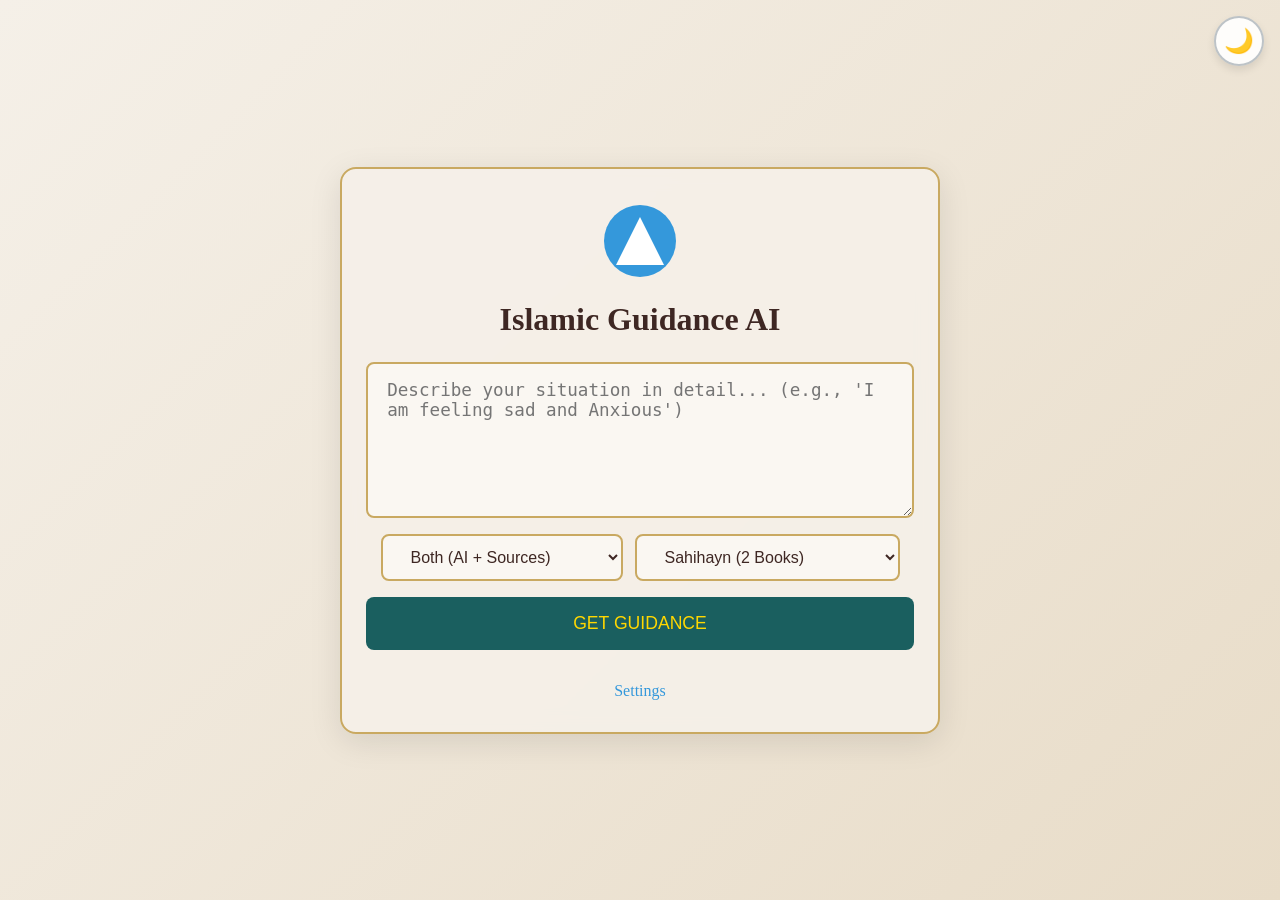
<file: public/index.html>
<!DOCTYPE html>
<html lang="en">
<head>
  <meta charset="UTF-8" />
  <meta http-equiv="X-UA-Compatible" content="IE=edge" />
  <meta name="viewport" content="width=device-width, initial-scale=1.0" />
  <title>Islamic Guidance AI</title>
  <link rel="stylesheet" href="styles.css" />
</head>
<body>
  <!-- Dark Mode Toggle -->
  <button id="darkModeToggle" class="dark-mode-toggle" aria-label="Toggle dark mode" title="Toggle Dark Mode">
    <span class="moon-icon">🌙</span>
    <span class="sun-icon hidden">☀️</span>
  </button>
  
  <section class="hero">
    <div class="logo-container">
      <img src="logo.svg" alt="Islamic Guidance AI" class="logo" id="themeLogo" />
    </div>
    <h1>Islamic Guidance AI</h1>
    
    <div class="search-container">
      <!-- Bigger resizable textarea -->
      <textarea
        id="query"
        rows="6"
        placeholder="Describe your situation in detail... (e.g., 'I am feeling sad and Anxious')"
        autocomplete="off"
      ></textarea>
      
      <!-- Dropdowns row -->
      <div class="options-row">
        <select id="source" class="source-select" aria-label="Select guidance source">
          <option value="both" selected>Both (AI + Sources)</option>
          <option value="internal">Internal (AI Only)</option>
          <option value="external">External (Sources Only)</option>
        </select>
        <select id="hadithCollection" class="hadith-collection-select" aria-label="Select Hadith collection">
          <option value="Sahihayn">Sahihayn (2 Books)</option>
          <option value="Forty_Collections">Forty Collections (3 Books)</option>
          <option value="Sunan_Arbaah">Sunan Arbaah (4 Books)</option>
          <option value="Kutub_al_Sittah">Kutub al-Sittah (6 Books)</option>
          <option value="Kutub_as_Sabiah">Kutub as-Sabiah (7 Books)</option>
        </select>
      </div>
      
      <!-- Full-width button below -->
      <button id="searchBtn" class="full-width-btn">GET GUIDANCE</button>
    </div>
    
    <a href="settings.html" class="settings-link">Settings</a>
    <div id="status" class="status hidden"></div>
    <div id="toast" class="toast hidden"></div>
    
    <section id="result" class="result hidden">
      <div id="answer" class="answer"></div>
      <div id="citations" class="citations"></div>
    </section>
  </section>
  
  <script src="script.js"></script>
</body>
</html>
</file>
<file: public/styles.css>
/* styles.css */
/* Global reset */
* {
  margin: 0;
  padding: 0;
  box-sizing: border-box;
}

body {
  font-family: 'Inter', sans-serif;
  background: linear-gradient(135deg, #f5f7fa, #c3cfe2);
  min-height: 100vh;
  display: flex;
  align-items: center;
  justify-content: center;
  color: #333;
}

.hero {
  text-align: center;
  background: rgba(255, 255, 255, 0.6);
  backdrop-filter: blur(10px);
  padding: 2rem 1.5rem;
  border-radius: 1rem;
  box-shadow: 0 8px 32px rgba(0, 0, 0, 0.1);
  max-width: 600px;
  width: 100%;
}

.logo {
  width: 80px;
  height: 80px;
  margin-bottom: 1rem;
}

h1 {
  font-size: 2rem;
  margin-bottom: 1.5rem;
  color: #2c3e50;
}

.search-container {
  display: flex;
  flex-direction: column;
  gap: 1rem;
  margin-bottom: 1rem;
  width: 100%;
}

.search-row {
  display: flex;
  gap: 0.5rem;
  width: 100%;
}

.options-row {
  display: flex;
  gap: 0.75rem;
  justify-content: center;
  flex-wrap: wrap; /* Allow wrapping on smaller screens */
}

#query {
  flex: 1;
  padding: 1rem 1.2rem; /* Bigger padding */
  font-size: 1.1rem; /* Bigger font */
  border: 2px solid #bdc3c7;
  border-radius: 0.5rem;
  transition: border-color 0.2s;
}

#query:focus {
  outline: none;
  border-color: #3498db;
}

#searchBtn {
  padding: 1rem 1.5rem; /* Bigger button to match input */
  font-size: 1.1rem;
  background: #3498db;
  color: #fff;
  border: none;
  border-radius: 0.5rem;
  cursor: pointer;
  transition: background 0.2s;
  white-space: nowrap;
}

.source-select,
.hadith-collection-select {
  padding: 0.75rem 1.5rem;
  font-size: 1rem;
  border: 2px solid #bdc3c7;
  border-radius: 0.5rem;
  background-color: white;
  cursor: pointer;
  min-width: 200px;
  transition: border-color 0.2s;
}

.source-select:focus,
.hadith-collection-select:focus {
  outline: none;
  border-color: #3498db;
}

#searchBtn:hover {
  background: #2980b9;
}

.status {
  margin-top: 0.5rem;
  font-style: italic;
  color: #555;
}

.toast {
  position: fixed;
  bottom: 2rem;
  left: 50%;
  transform: translateX(-50%);
  background: #e74c3c;
  color: #fff;
  padding: 0.75rem 1.5rem;
  border-radius: 0.5rem;
  box-shadow: 0 4px 12px rgba(0,0,0,0.2);
  animation: fadeInOut 4s forwards;
}

@keyframes fadeInOut {
  0% { opacity: 0; }
  10% { opacity: 1; }
  90% { opacity: 1; }
  100% { opacity: 0; }
}

.result {
  margin-top: 1.5rem;
  background: rgba(255,255,255,0.8);
  padding: 1rem;
  border-radius: 0.75rem;
  text-align: left;
}

.answer {
  font-size: 1.1rem;
  margin-bottom: 0.5rem;
}

.citations {
  font-size: 0.9rem;
  color: #555;
}

.hidden { display: none; }

/* Settings page specific */
.settings-panel {
  margin: 1rem 0;
  text-align: left;
}
.settings-panel label {
  display: block;
  margin-bottom: 0.5rem;
  font-weight: 600;
}

#themeSelect {
  width: 100%;
  padding: 0.75rem 1.5rem;
  font-size: 1rem;
  border: 2px solid #bdc3c7;
  border-radius: 0.5rem;
  background-color: white;
  color: #333;
  cursor: pointer;
  transition: border-color 0.2s;
  margin-bottom: 1.5rem;
}

#themeSelect:focus {
  outline: none;
  border-color: #3498db;
}

.settings-panel input {
  width: 100%;
  padding: 0.5rem;
  margin-bottom: 0.5rem;
  border: 1px solid #bdc3c7;
  border-radius: 0.3rem;
}
.settings-panel button {
  padding: 0.5rem 1rem;
  background: #3498db;
  color: #fff;
  border: none;
  border-radius: 0.3rem;
  cursor: pointer;
}
.settings-link {
  display: inline-block;
  margin-top: 1rem;
  color: #3498db;
  text-decoration: none;
}
.settings-link:hover {
  text-decoration: underline;
}

.status-message {
  margin-top: 1rem;
  font-weight: bold;
  padding: 0.5rem;
  border-radius: 0.3rem;
  background-color: rgba(255,255,255,0.8);
}

.error-message {
  background-color: #fee;
  border-left: 4px solid #e74c3c;
  padding: 1rem;
  color: #c0392b;
  border-radius: 0.5rem;
  margin: 0.5rem 0;
}

/* Dark/Light theme handling */
html[data-theme='dark'] body {
  background: #1e1e1e;
  color: #e0e0e0;
}
html[data-theme='dark'] .hero {
  background: rgba(0,0,0,0.6);
  color: #e0e0e0;
}
html[data-theme='dark'] h1 {
  color: #e0e0e0;
}
html[data-theme='dark'] #query {
  background: #333;
  color: #fff;
  border-color: #555;
}
html[data-theme='dark'] #searchBtn {
  background: #555;
}
html[data-theme='dark'] .source-select,
html[data-theme='dark'] .hadith-collection-select,
html[data-theme='dark'] #themeSelect {
  background-color: #333;
  color: #fff;
  border-color: #555;
}
html[data-theme='dark'] .settings-panel button {
  background: #555;
}
html[data-theme='dark'] .result {
  background: rgba(0,0,0,0.6);
  color: #e0e0e0;
}
html[data-theme='dark'] .citations {
  color: #aaa;
}
html[data-theme='dark'] .citations a {
  color: #81d4fa;
}
html[data-theme='dark'] .error-message {
  background-color: #4a1a1a;
  border-left-color: #e74c3c;
  color: #ff6b6b;
}

/* Traditional Islamic Theme */
html[data-theme='traditional'] body {
  background: linear-gradient(135deg, #f5f0e8, #e8dcc8);
  font-family: 'Georgia', serif;
}
html[data-theme='traditional'] .hero {
  background: rgba(245, 240, 232, 0.95);
  border: 2px solid #c9a961;
}
html[data-theme='traditional'] h1 {
  color: #3e2723;
  font-family: 'Georgia', serif;
}
html[data-theme='traditional'] #query,
html[data-theme='traditional'] .source-select,
html[data-theme='traditional'] .hadith-collection-select,
html[data-theme='traditional'] #themeSelect {
  background: #faf7f2;
  border-color: #c9a961;
  color: #3e2723;
}
html[data-theme='traditional'] #searchBtn,
html[data-theme='traditional'] .settings-panel button {
  background: #1a5f5f;
  color: #ffd700;
}
html[data-theme='traditional'] #searchBtn:hover,
html[data-theme='traditional'] .settings-panel button:hover {
  background: #154a4a;
}

/* Minimal White Theme */
html[data-theme='minimal'] body {
  background: linear-gradient(135deg, #f5f5f5, #e0e0e0);
  font-family: -apple-system, BlinkMacSystemFont, 'Segoe UI', sans-serif;
}
html[data-theme='minimal'] .hero {
  background: rgba(255, 255, 255, 0.98);
  border: 1px solid #e0e0e0;
  box-shadow: 0 2px 8px rgba(0, 0, 0, 0.08);
}
html[data-theme='minimal'] h1 {
  color: #000;
  font-weight: 300;
}
html[data-theme='minimal'] #query,
html[data-theme='minimal'] .source-select,
html[data-theme='minimal'] .hadith-collection-select,
html[data-theme='minimal'] #themeSelect {
  background: #fafafa;
  border-color: #ddd;
  color: #333;
}
html[data-theme='minimal'] #searchBtn,
html[data-theme='minimal'] .settings-panel button {
  background: #333;
  color: #fff;
}
html[data-theme='minimal'] #searchBtn:hover,
html[data-theme='minimal'] .settings-panel button:hover {
  background: #000;
}

/* Dark Mode Toggle Button */
.dark-mode-toggle {
  position: fixed;
  top: 1rem;
  right: 1rem;
  background: rgba(255, 255, 255, 0.9);
  border: 2px solid #bdc3c7;
  border-radius: 50%;
  width: 50px;
  height: 50px;
  cursor: pointer;
  display: flex;
  align-items: center;
  justify-content: center;
  font-size: 1.5rem;
  transition: all 0.3s;
  z-index: 1000;
  box-shadow: 0 4px 8px rgba(0,0,0,0.1);
}

.dark-mode-toggle:hover {
  transform: scale(1.1);
  box-shadow: 0 6px 12px rgba(0,0,0,0.2);
}

html[data-theme='dark'] .dark-mode-toggle {
  background: rgba(0, 0, 0, 0.9);
  border-color: #555;
}

.dark-mode-toggle .sun-icon,
.dark-mode-toggle .moon-icon {
  position: absolute;
  transition: opacity 0.3s;
}

html[data-theme='light'] .dark-mode-toggle .sun-icon {
  opacity: 1;
}

html[data-theme='light'] .dark-mode-toggle .moon-icon {
  opacity: 0;
}

html[data-theme='dark'] .dark-mode-toggle .sun-icon {
  opacity: 0;
}

html[data-theme='dark'] .dark-mode-toggle .moon-icon {
  opacity: 1;
}

/* Password Input Wrapper */
.password-input-wrapper {
  position: relative;
  display: flex;
  align-items: center;
  margin-bottom: 0.5rem;
}

.password-input-wrapper input {
  flex: 1;
  width: 100%;
  padding-right: 3rem !important;
}

.eye-icon {
  position: absolute;
  right: 0.5rem;
  background: transparent;
  border: none;
  cursor: pointer;
  font-size: 1.2rem;
  padding: 0.25rem;
  display: flex;
  align-items: center;
  justify-content: center;
  transition: opacity 0.2s;
}

.eye-icon:hover {
  opacity: 0.7;
}

.eye-icon .eye-open,
.eye-icon .eye-closed {
  position: absolute;
}
</file>
